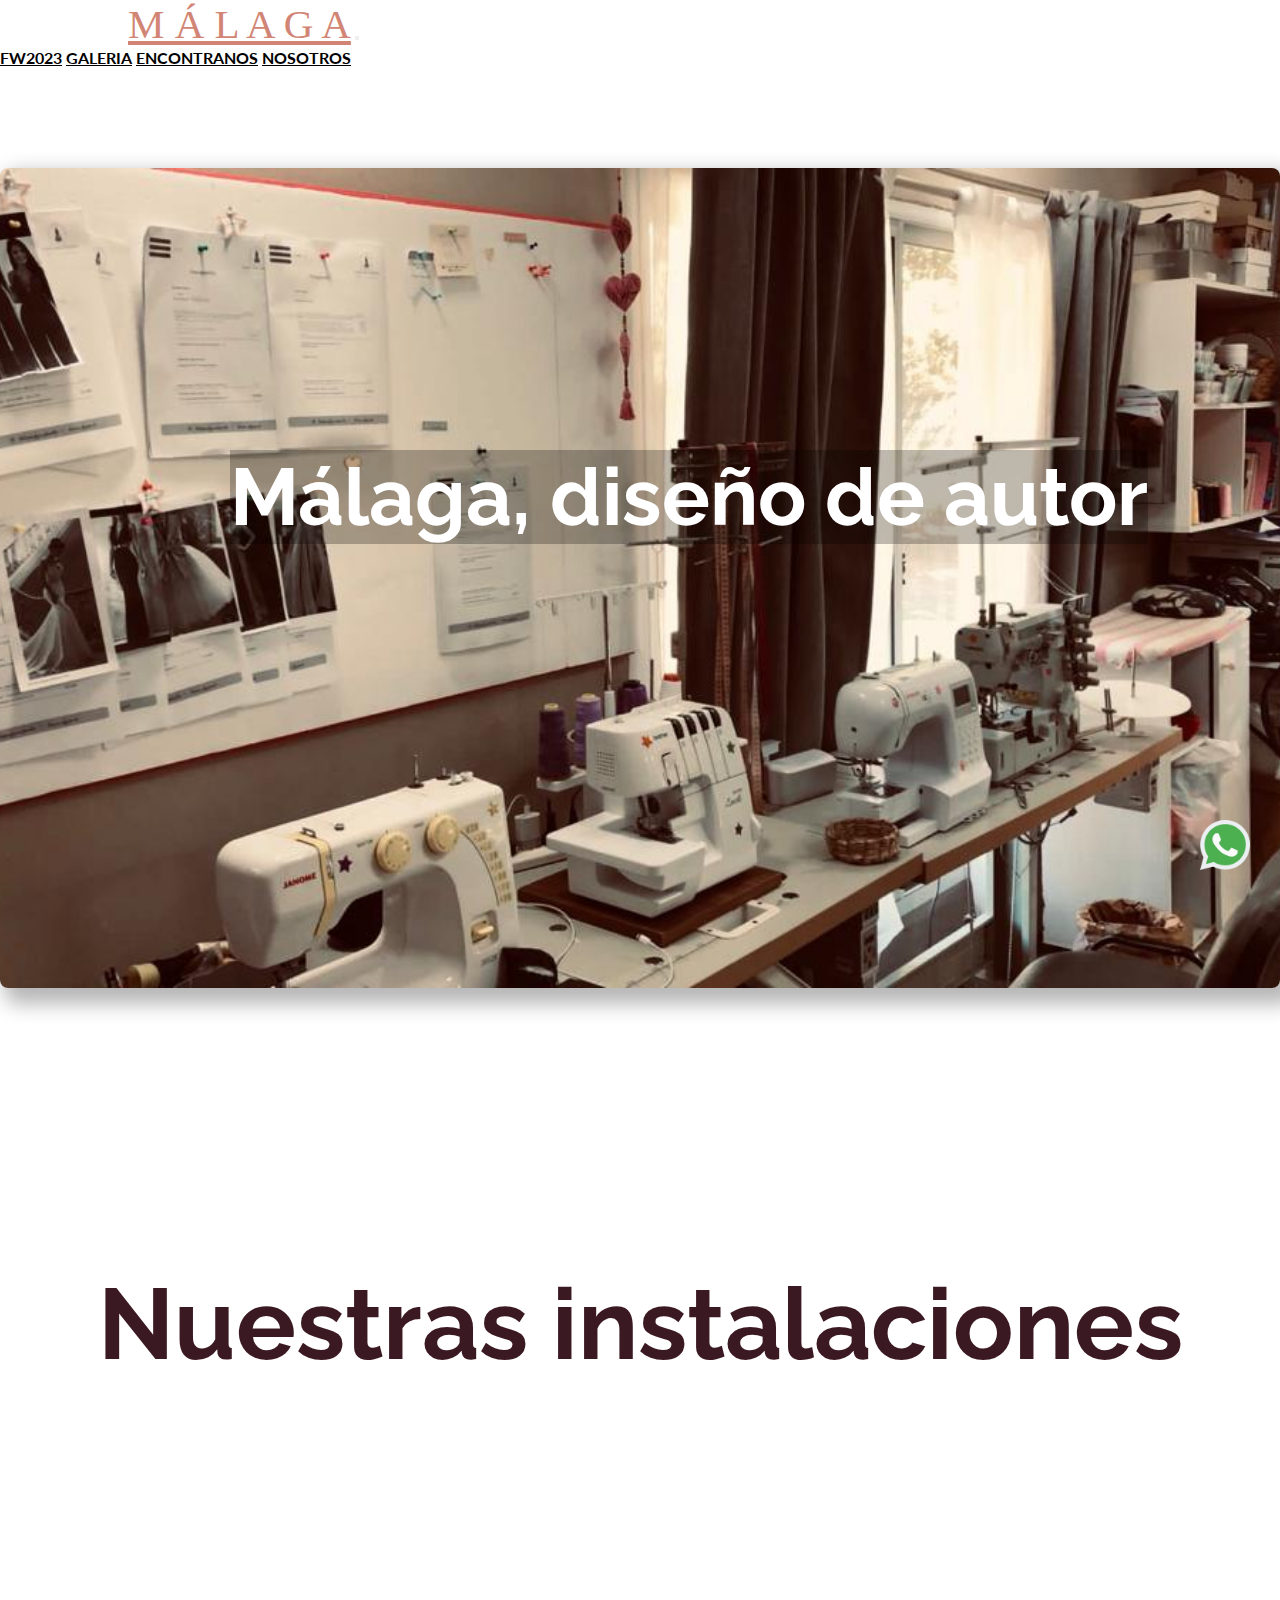
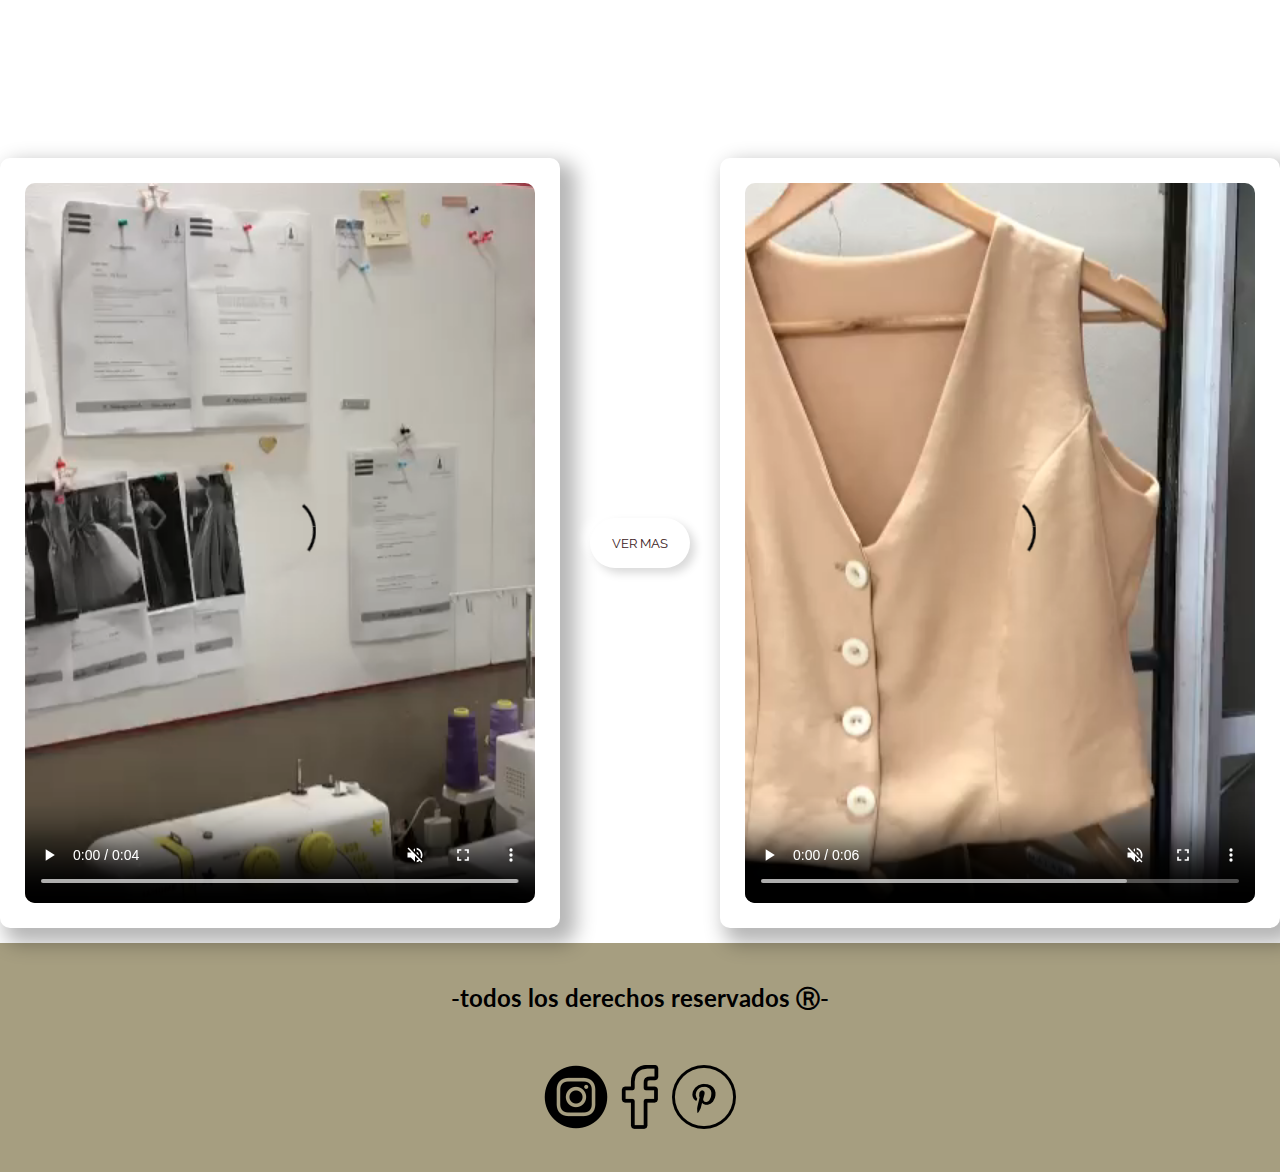
<file: index.html>
<!DOCTYPE html>
<html lang="en">
  <head>
    <meta charset="UTF-8" />
    <meta http-equiv="X-UA-Compatible" content="IE=edge" />
    <meta name="viewport" content="width=device-width, initial-scale=1.0" />
    <!--descripcion del index-->
    <meta name="description" content="Descubre nuestra exclusiva confección de ropa para mujer por pedidos. Diseños personalizados y prendas de alta calidad que se adaptan a tu estilo único. ¡Viste con elegancia y distinción con nuestras creaciones a medida!"> 
    <meta name="keywords" content="confección,ropa, mujer, diseño,  moda, prendas,calidad">
    <!--link bootstrap-->
    <link
      href="https://cdn.jsdelivr.net/npm/bootstrap@5.3.0-alpha3/dist/css/bootstrap.min.css"
      rel="stylesheet"
      integrity="sha384-KK94CHFLLe+nY2dmCWGMq91rCGa5gtU4mk92HdvYe+M/SXH301p5ILy+dN9+nJOZ"
      crossorigin="anonymous"
    />
   
    <link rel="preconnect" href="https://fonts.googleapis.com" />
    <!--fuentes google fonts-->
    <link rel="preconnect" href="https://fonts.googleapis.com" />
    <link rel="preconnect" href="https://fonts.gstatic.com" crossorigin />
    <link
      href="https://fonts.googleapis.com/css2?family=Lato:wght@100;300&family=Raleway:wght@700&display=swap"
      rel="stylesheet"
    />
    <link
      href="https://fonts.googleapis.com/css2?family=Raleway:wght@700&display=swap"
      rel="stylesheet"
    /> <!--link mi css-->
    <link rel="stylesheet" href="css/style.css" />
    <title>Málaga</title>
  </head>
  <body class="container-fluid">
    <header>
      <nav class="navbar navbar-expand-lg nav-reactive fixed-top nav-color">
        <div class="container-fluid">
          <a class="navbar-brand d-flex fs-1 logo-font" href="index.html"
            >M Á L A G A</a
          >
          <button
            class="navbar-toggler"
            type="button"
            data-bs-toggle="collapse"
            data-bs-target="#navbarNavAltMarkup"
            aria-controls="navbarNavAltMarkup"
            aria-expanded="false"
            aria-label="Toggle navigation"
          >
            <span class="navbar-toggler-icon"></span>
          </button>
          <div
            class="collapse navbar-collapse pt-lg-5 menu-list"
            id="navbarNavAltMarkup"
          >
            <div class="navbar-nav ms-lg-auto pages-list">
              <a class="nav-link act fs-3 me-lg-5" href="pages/fw2023.html"
                >FW2023</a
              >
              <a class="nav-link fs-3 me-lg-5" href="pages/galeria.html"
                >GALERIA</a
              >
              <a class="nav-link fs-3 me-lg-5" href="pages/encontranos.html"
                >ENCONTRANOS</a
              >
              <a class="nav-link fs-3 me-lg-5" href="pages/nosotros.html"
                >NOSOTROS</a
              >
            </div>
          </div>
        </div>
      </nav>
    </header>
    <main>
      

      <div class="grid">
        <div class="contenedor">
          <img class="home" src="img/main.jpeg" alt="imagen portada" />
          <h1 class="titulo__principal">Málaga, diseño de autor<h1/>
        </div>

        <div class="titulo__secundario">
          <h2>Nuestras instalaciones</h2>
        </div>

        <div class="contenedor__2">
          <div class="contenedor__2-vid1">
            <video src="video/videomain.mp4" controls playsinline muted alt="video1"></video>
          </div>
          <div class="boton">
            <button class="boton__comprar">
              <a href="pages/galeria.html">VER MAS</a>
            </button>
          </div>
          <div class="contenedor__2-vid2">
            <video
              src="video/videomain2.mp4"
              controls
              playsinline
              muted
              alt="video2"></video>
          </div>
        </div>
      </div>
    </main>

    <footer>
      <h2>-todos los derechos reservados Ⓡ-</h2>

      <div class="redes">
        <a href="https://www.instagram.com/malaga.disenodeautor/"
          ><img src="img/instagram.png" alt="instagram"
        /></a>

        <a href="https://www.facebook.com/profile.php?id=100007400564746"
          ><img src="img/facebook.png" alt="facebook"
        /></a>

        <a href="https://ar.pinterest.com/">
          <img src="img/pinterest.png" alt="pinterest"
        /></a>
      </div>

      <div class="wpp">
        <a
          href="https://web.whatsapp.com/send/?phone=543624279922&text&type=phone_number&app_absent=0"
          ><img src="img/whatsapp.png" alt="whatsapp" />
        </a>
      </div>
    </footer>
    <script
      src="https://cdn.jsdelivr.net/npm/bootstrap@5.3.0-alpha3/dist/js/bootstrap.bundle.min.js"
      integrity="sha384-ENjdO4Dr2bkBIFxQpeoTz1HIcje39Wm4jDKdf19U8gI4ddQ3GYNS7NTKfAdVQSZe"
      crossorigin="anonymous"
    ></script>
  </body>
</html>
</file>
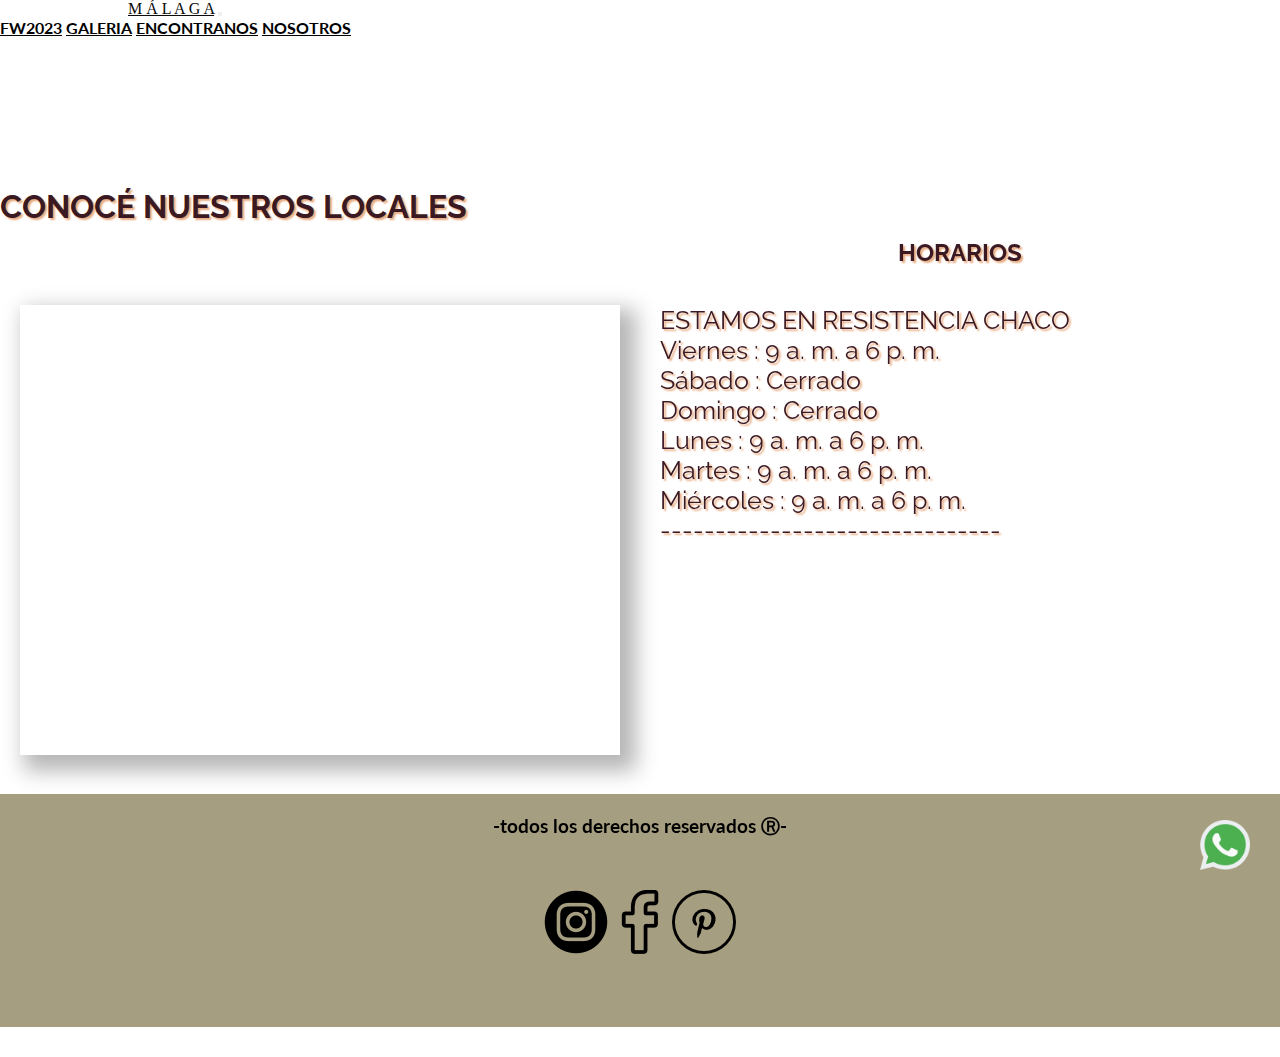
<file: pages/encontranos.html>
<!DOCTYPE html>
<html lang="en">
  <head>
    <meta charset="UTF-8" />
    <meta http-equiv="X-UA-Compatible" content="IE=edge" />
    <meta name="viewport" content="width=device-width, initial-scale=1.0" />
    <!--descripcion de encontranos-->
    <meta
      name="description"
      content="¡Contáctanos y haz realidad tus ideas de moda! En nuestra confección de ropa para mujer por pedidos, estamos aquí para escuchar tus necesidades y crear prendas a medida que reflejen tu estilo único. Ponte en contacto con nuestro equipo de expertos y comienza a diseñar la ropa de tus sueños hoy mismo."
    />
    <meta
      name="keywords"
      content="Contacto, Pedidos, encargo, Servicio, Atención ,cliente ,Información ,Consultas, Pedir "
    />
    <!--link bootstrap-->
    <link
      href="https://cdn.jsdelivr.net/npm/bootstrap@5.3.0-alpha3/dist/css/bootstrap.min.css"
      rel="stylesheet"
      integrity="sha384-KK94CHFLLe+nY2dmCWGMq91rCGa5gtU4mk92HdvYe+M/SXH301p5ILy+dN9+nJOZ"
      crossorigin="anonymous"
    />

    <link rel="preconnect" href="https://fonts.googleapis.com" />
    <!--fuentes google fonts-->
    <link rel="preconnect" href="https://fonts.googleapis.com" />
    <link rel="preconnect" href="https://fonts.gstatic.com" crossorigin />
    <link
      href="https://fonts.googleapis.com/css2?family=Lato:wght@100;300&family=Raleway:wght@700&display=swap"
      rel="stylesheet"
    />
    <link
      href="https://fonts.googleapis.com/css2?family=Raleway:wght@700&display=swap"
      rel="stylesheet"
    />
    <!--link mi css-->
    <link rel="stylesheet" href="../css/style.css" />
    <title>ENCONTRANOS</title>
  </head>
  <body>
    <header>
      <nav class="navbar navbar-expand-lg nav-reactive fixed-top nav-color">
        <div class="container-fluid">
          <a class="navbar-brand d-flex fs-1 logo-font" href="../index.html"
            >M Á L A G A</a
          >
          <button
            class="navbar-toggler"
            type="button"
            data-bs-toggle="collapse"
            data-bs-target="#navbarNavAltMarkup"
            aria-controls="navbarNavAltMarkup"
            aria-expanded="false"
            aria-label="Toggle navigation"
          >
            <span class="navbar-toggler-icon"></span>
          </button>
          <div
            class="collapse navbar-collapse pt-lg-5 menu-list"
            id="navbarNavAltMarkup"
          >
            <div class="navbar-nav ms-lg-auto pages-list">
              <a class="nav-link act fs-3 me-lg-5" href="./fw2023.html"
                >FW2023</a
              >
              <a class="nav-link fs-3 me-lg-5" href="./galeria.html">GALERIA</a>
              <a class="nav-link fs-3 me-lg-5" href="./encontranos.html"
                >ENCONTRANOS</a
              >
              <a class="nav-link fs-3 me-lg-5" href="./nosotros.html"
                >NOSOTROS</a
              >
            </div>
          </div>
        </div>
      </nav>
    </header>
    <main>
      <div class="contenedor__encontranos">
        <div>
          <div class="contenedor__ubic"><h1>CONOCÉ NUESTROS LOCALES</h1></div>
        </div>

        <div class="contenedor__tienda1">
          <iframe
            src="https://www.google.com/maps/embed?pb=!1m18!1m12!1m3!1d8422.410574448868!2d-58.94987575657716!3d-27.432268917632527!2m3!1f0!2f0!3f0!3m2!1i1024!2i768!4f13.1!3m3!1m2!1s0x94450da18d4aa34d%3A0xb440a7768b470a0d!2sC.%20Padre%20Distorto%203548%2C%20Chaco!5e0!3m2!1sen!2sar!4v1682916273226!5m2!1sen!2sar"
            width="600"
            height="450"
            style="border: 0"
            allowfullscreen=""
            loading="lazy"
            referrerpolicy="no-referrer-when-downgrade"
          ></iframe>
        </div>
        <div class="contenedor__horario">
          <h2>HORARIOS</h2>
        </div>

        <div class="contenedor__datos">
          <p>
            ESTAMOS EN RESISTENCIA CHACO<br />
            Viernes : 9 a. m. a 6 p. m.<br />
            Sábado : Cerrado<br />
            Domingo : Cerrado<br />
            Lunes : 9 a. m. a 6 p. m.<br />
            Martes : 9 a. m. a 6 p. m.<br />
            Miércoles : 9 a. m. a 6 p. m.<br />
            -------------------------------
          </p>
        </div>
      </div>
    </main>
    <footer>
      <h3>-todos los derechos reservados Ⓡ-</h3>

      <div class="redes">
        <a href="https://www.instagram.com/malaga.disenodeautor/"
          ><img src="../img/instagram.png" alt="instagram"
        /></a>

        <a href="https://www.facebook.com/profile.php?id=100007400564746"
          ><img src="../img/facebook.png" alt="facebook"
        /></a>

        <a href="https://ar.pinterest.com/">
          <img src="../img/pinterest.png" alt="pinterest"
        /></a>
      </div>

      <div class="wpp">
        <a
          href="https://web.whatsapp.com/send/?phone=543624279922&text&type=phone_number&app_absent=0"
          ><img src="../img/whatsapp.png" alt="whatsapp" />
        </a>
      </div>
    </footer>
    <script
      src="https://cdn.jsdelivr.net/npm/bootstrap@5.3.0-alpha3/dist/js/bootstrap.bundle.min.js"
      integrity="sha384-ENjdO4Dr2bkBIFxQpeoTz1HIcje39Wm4jDKdf19U8gI4ddQ3GYNS7NTKfAdVQSZe"
      crossorigin="anonymous"
    ></script>
  </body>
</html>
</file>
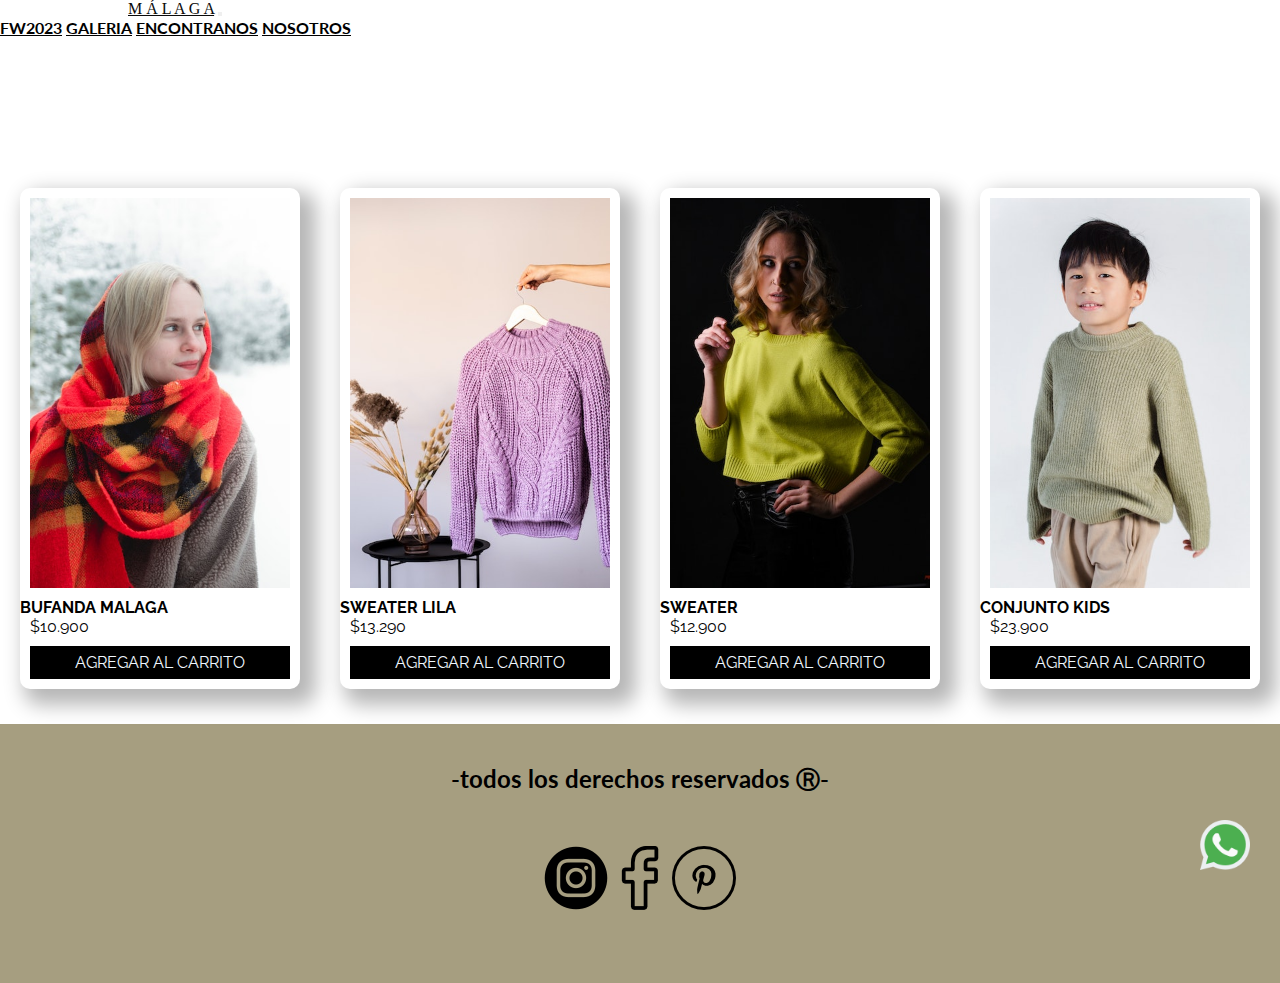
<file: pages/fw2023.html>
<!DOCTYPE html>
<html lang="en">
  <head>
    <meta charset="UTF-8" />
    <meta http-equiv="X-UA-Compatible" content="IE=edge" />
    <meta name="viewport" content="width=device-width, initial-scale=1.0" />
    <meta
      name="description"
      content="Descubre nuestra colección de ropa otoño invierno a medida para mujer. Diseños exclusivos y prendas de alta calidad que te mantendrán elegante y abrigada en las estaciones más frías. Explora nuestros diseños personalizados y realiza tu pedido hoy mismo para lucir con estilo en esta temporada."
    />
    <meta
      name="keywords"
      content="Ropa, otoño, invierno, Moda, estaciones, Diseños  Prendas,  frío, lucir, elegante abrigadas,clima"
    />
    <!--link bootstrap-->
    <link
      href="https://cdn.jsdelivr.net/npm/bootstrap@5.3.0-alpha3/dist/css/bootstrap.min.css"
      rel="stylesheet"
      integrity="sha384-KK94CHFLLe+nY2dmCWGMq91rCGa5gtU4mk92HdvYe+M/SXH301p5ILy+dN9+nJOZ"
      crossorigin="anonymous"
    />

    <!--fuentes google fonts-->
    <link rel="preconnect" href="https://fonts.googleapis.com" />
    <link rel="preconnect" href="https://fonts.googleapis.com" />
    <link rel="preconnect" href="https://fonts.gstatic.com" crossorigin />
    <link
      href="https://fonts.googleapis.com/css2?family=Lato:wght@100;300&family=Raleway:wght@700&display=swap"
      rel="stylesheet"
    />
    <link
      href="https://fonts.googleapis.com/css2?family=Raleway:wght@700&display=swap"
      rel="stylesheet"
    />
    <!--link mi css-->
    <link rel="stylesheet" href="../css/style.css" />
    <title>FW2023</title>
  </head>
  <body class="container-fluid">
    <header>
      <nav class="navbar navbar-expand-lg nav-reactive fixed-top nav-color">
        <div class="container-fluid">
          <a class="navbar-brand d-flex fs-1 logo-font" href="../index.html"
            >M Á L A G A</a
          >
          <button
            class="navbar-toggler"
            type="button"
            data-bs-toggle="collapse"
            data-bs-target="#navbarNavAltMarkup"
            aria-controls="navbarNavAltMarkup"
            aria-expanded="false"
            aria-label="Toggle navigation"
          >
            <span class="navbar-toggler-icon"></span>
          </button>
          <div
            class="collapse navbar-collapse pt-lg-5 menu-list"
            id="navbarNavAltMarkup"
          >
            <div class="navbar-nav ms-lg-auto pages-list">
              <a class="nav-link fs-3 me-lg-5" href="./fw2023.html">FW2023</a>
              <a class="nav-link fs-3 me-lg-5" href="./galeria.html">GALERIA</a>
              <a class="nav-link fs-3 me-lg-5" href="./encontranos.html"
                >ENCONTRANOS</a
              >
              <a class="nav-link fs-3 me-lg-5" href="./nosotros.html"
                >NOSOTROS</a
              >
            </div>
          </div>
        </div>
      </nav>
    </header>
    <main>
      <div class="contenedor__fw">
        <img src="../img/fw1.jpg" alt="Imagen del producto 1" />
        <h4>BUFANDA MALAGA</h4>
        <p class="price">$10.900</p>
        <a href="#" class="comprar__boton">AGREGAR AL CARRITO</a>
      </div>
      <div class="contenedor__fw">
        <img src="../img/fw2.jpg" alt="Imagen del producto 2" />
        <h4>SWEATER LILA</h4>
        <p class="price">$13.290</p>
        <a href="#" class="comprar__boton">AGREGAR AL CARRITO</a>
      </div>
      <div class="contenedor__fw">
        <img src="../img/fw3.jpg" alt="Imagen del producto 3" />
        <h4>SWEATER</h4>
        <p class="price">$12.900</p>
        <a href="#" class="comprar__boton">AGREGAR AL CARRITO</a>
      </div>
      <div class="contenedor__fw">
        <img src="../img/fw4.jpg" alt="Imagen del producto 4" />
        <h4>CONJUNTO KIDS</h4>
        <p class="price">$23.900</p>
        <a href="#" class="comprar__boton">AGREGAR AL CARRITO</a>
      </div>
    </main>
    <footer>
      <h2>-todos los derechos reservados Ⓡ-</h2>

      <div class="redes">
        <a href="https://www.instagram.com/malaga.disenodeautor/"
          ><img src="../img/instagram.png" alt="instagram"
        /></a>

        <a href="https://www.facebook.com/profile.php?id=100007400564746"
          ><img src="../img/facebook.png" alt="facebook"
        /></a>

        <a href="https://ar.pinterest.com/">
          <img src="../img/pinterest.png" alt="pinterest"
        /></a>
      </div>

      <div class="wpp">
        <a
          href="https://web.whatsapp.com/send/?phone=543624279922&text&type=phone_number&app_absent=0"
          ><img src="../img/whatsapp.png" alt="whatsapp" />
        </a>
      </div>
    </footer>
    <script
      src="https://cdn.jsdelivr.net/npm/bootstrap@5.3.0-alpha3/dist/js/bootstrap.bundle.min.js"
      integrity="sha384-ENjdO4Dr2bkBIFxQpeoTz1HIcje39Wm4jDKdf19U8gI4ddQ3GYNS7NTKfAdVQSZe"
      crossorigin="anonymous"
    ></script>
  </body>
</html>
</file>
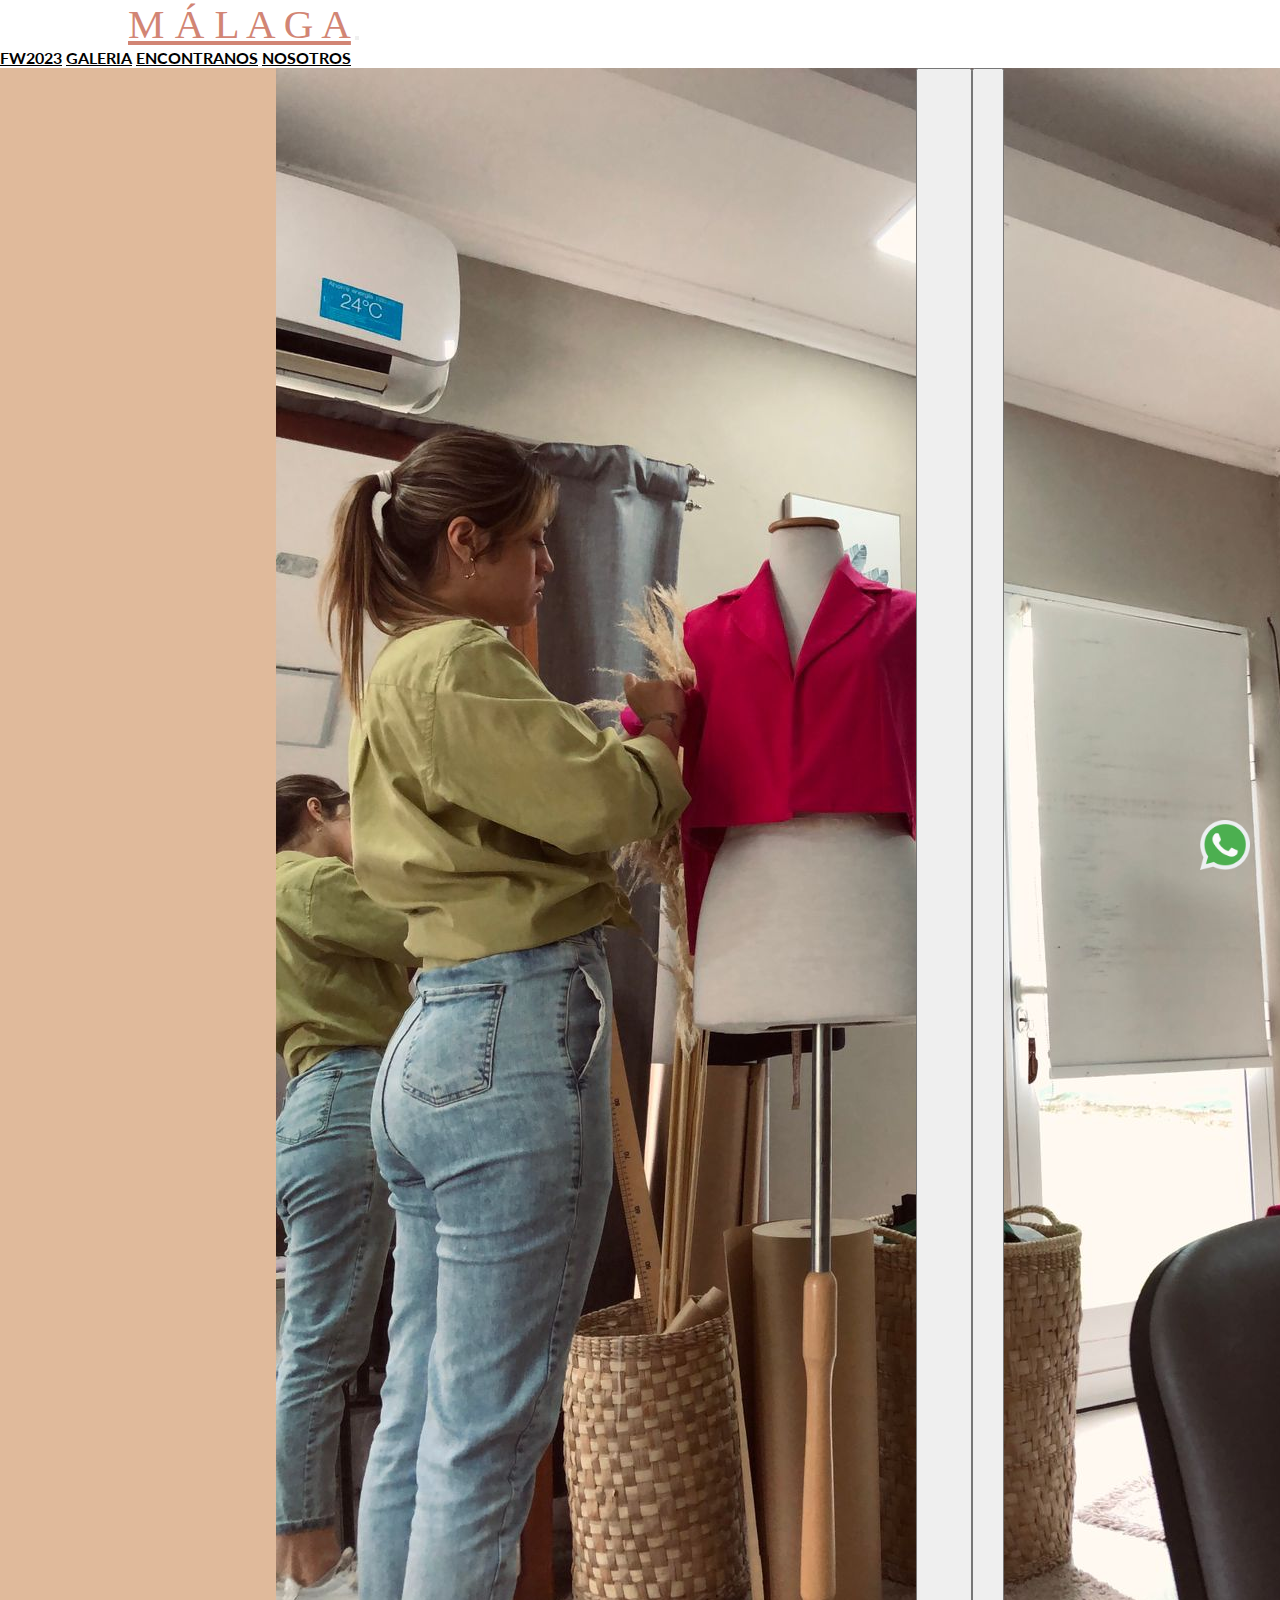
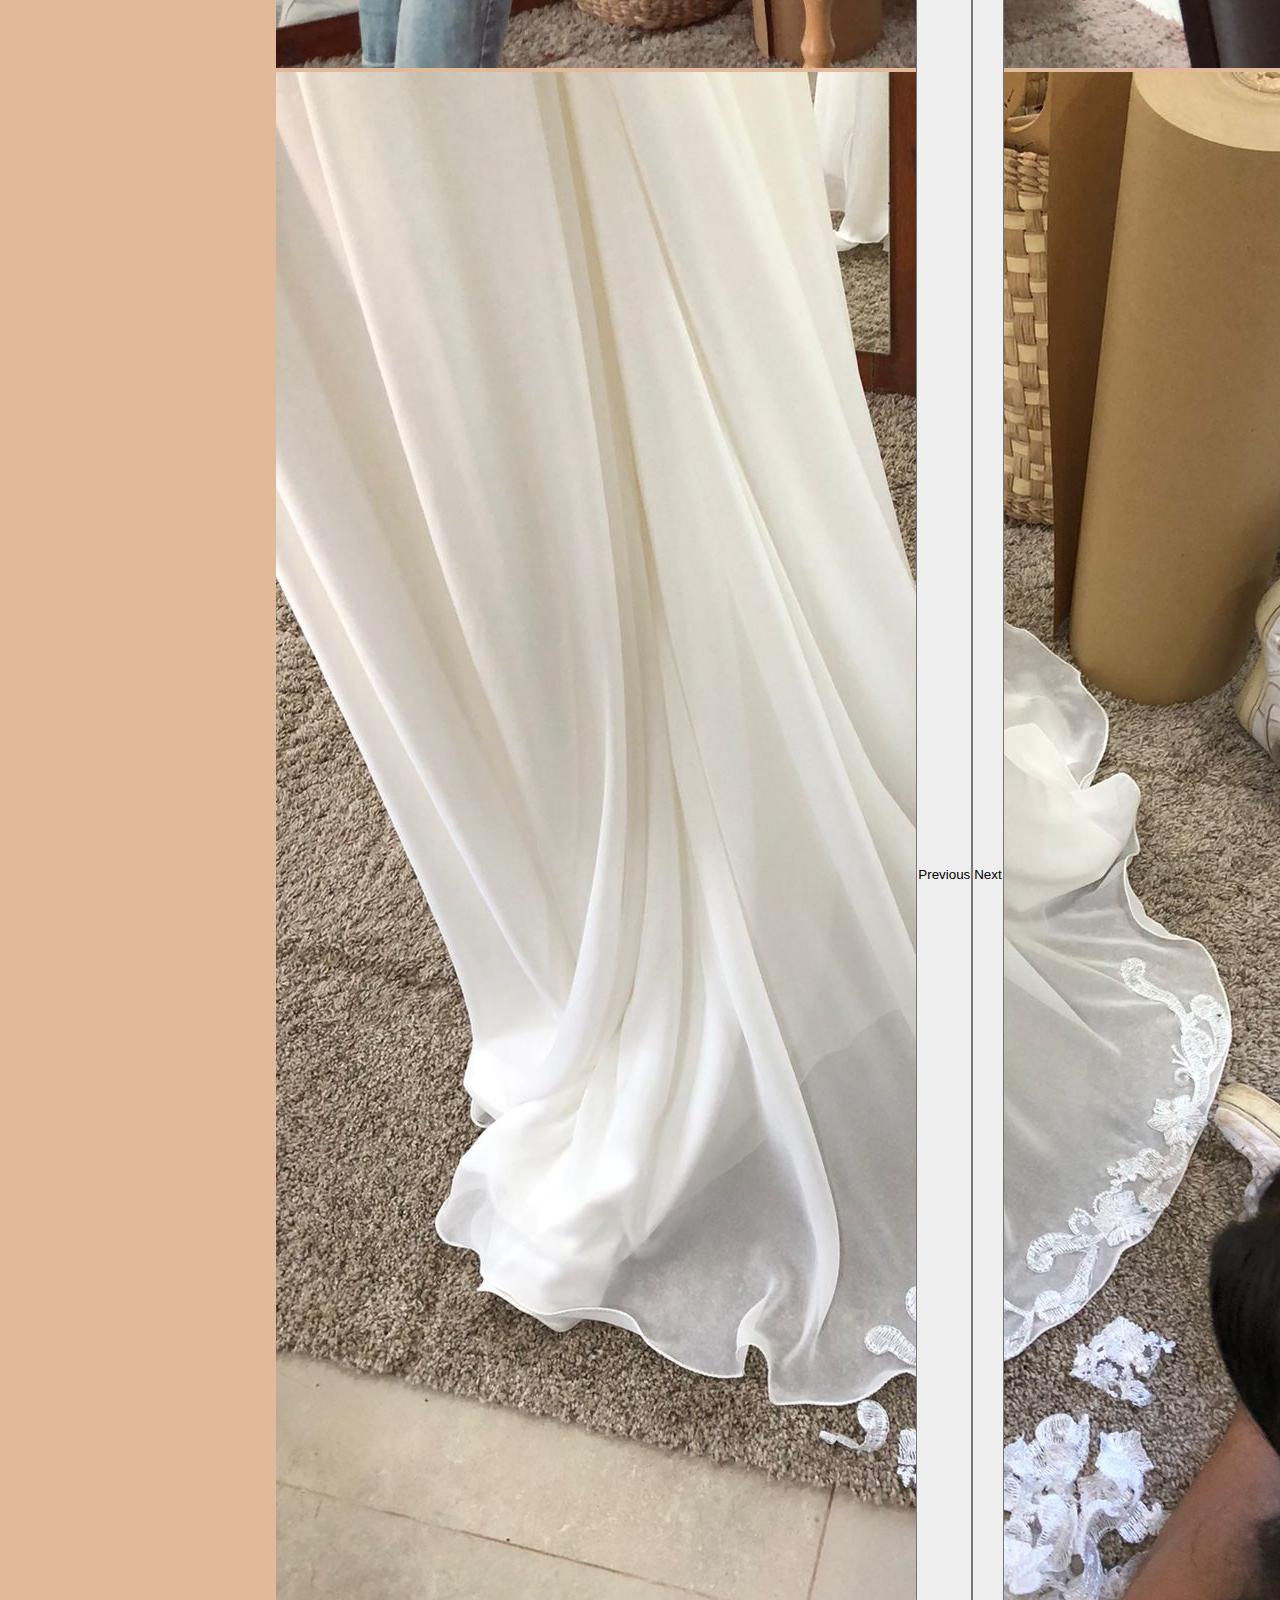
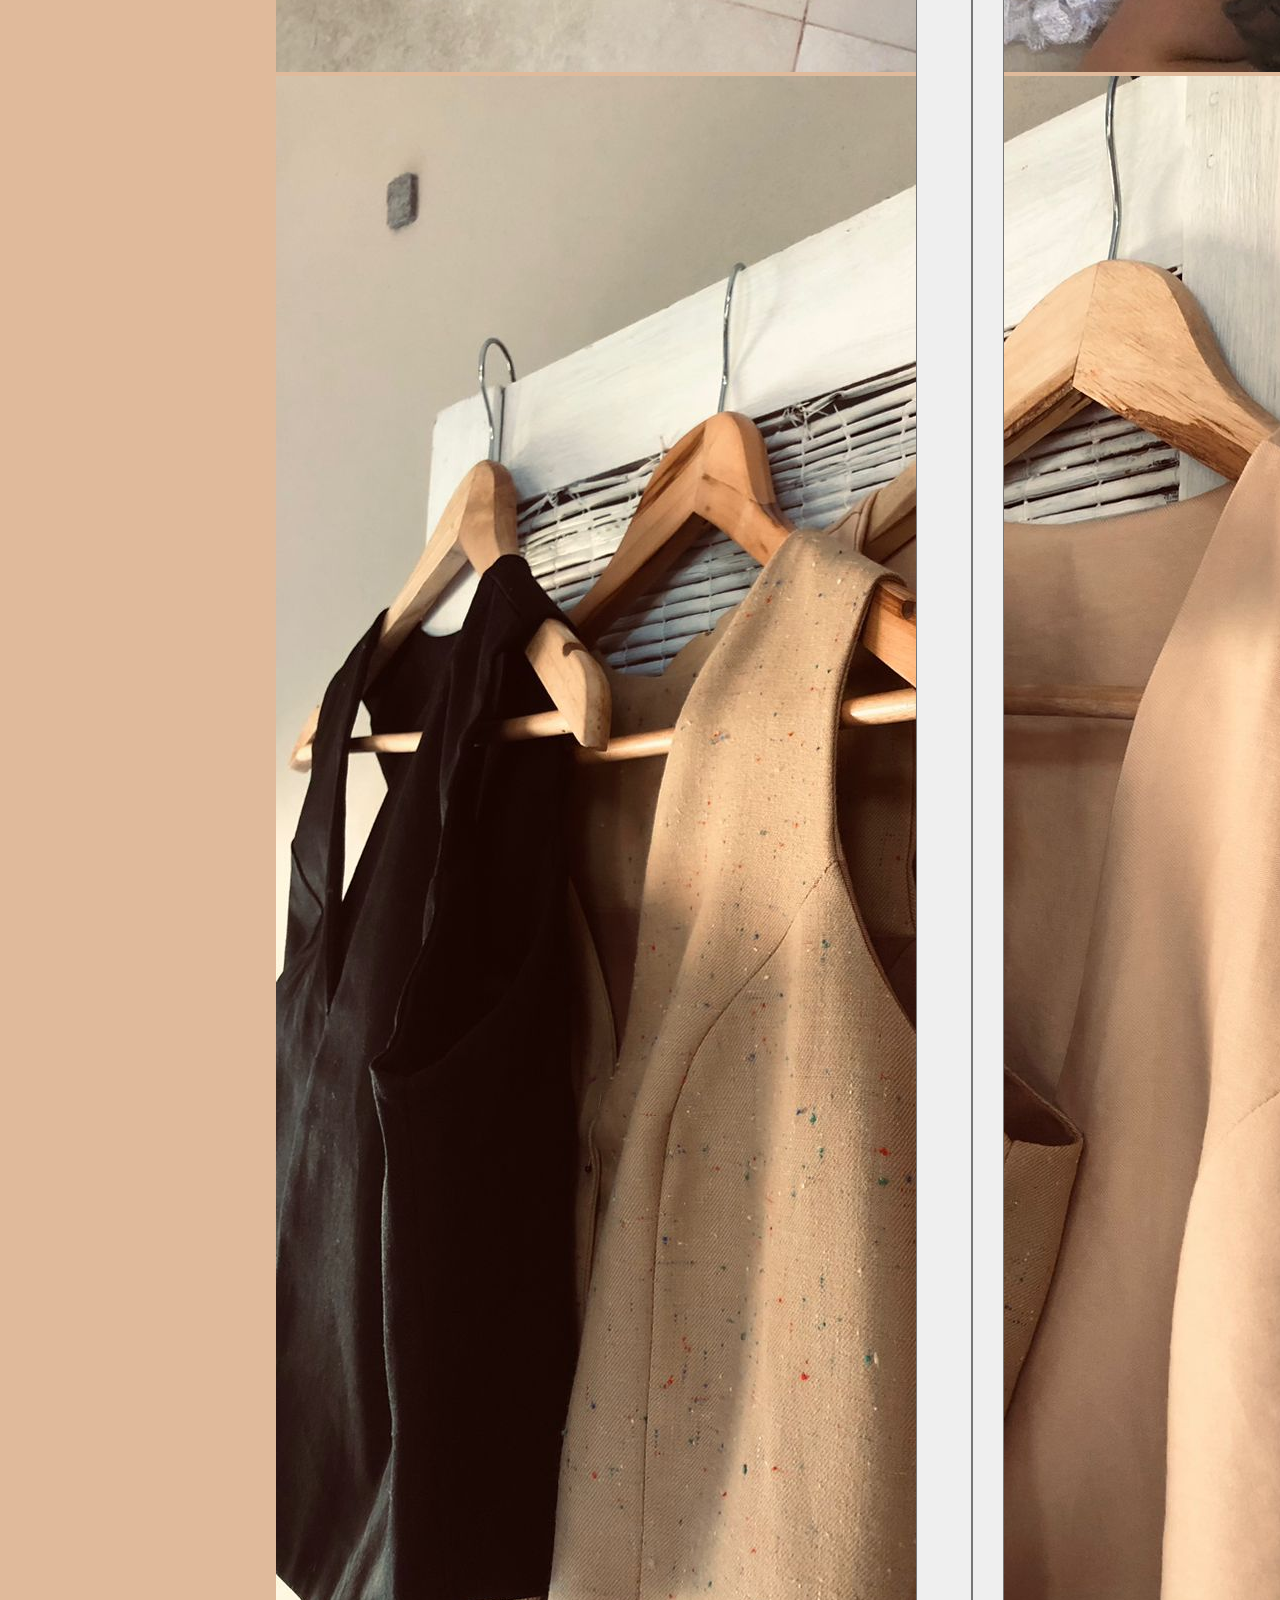
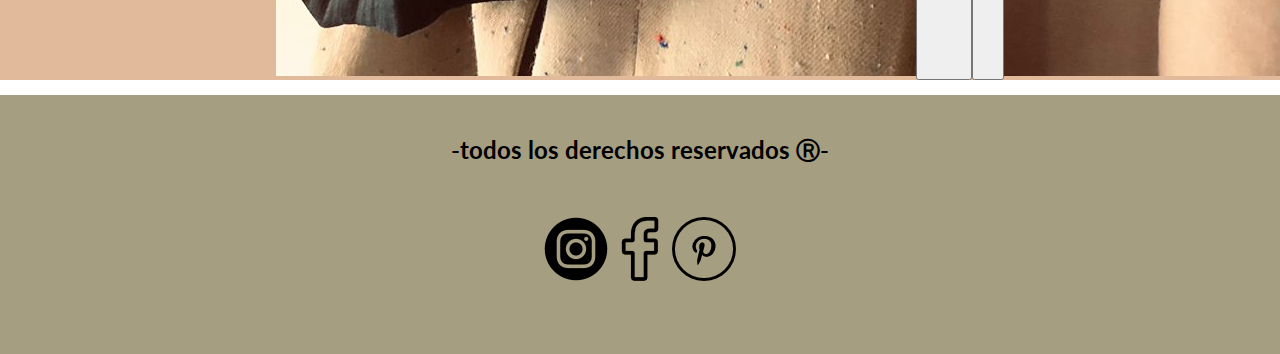
<file: pages/galeria.html>
<!DOCTYPE html>
<html lang="en">
  <head>
    <meta charset="UTF-8" />
    <meta http-equiv="X-UA-Compatible" content="IE=edge" />
    <meta name="viewport" content="width=device-width, initial-scale=1.0" />
    <meta
      name="description"
      content="Explora nuestra galería de fotos y déjate inspirar por nuestros diseños únicos de confección de ropa para mujer por pedidos. Descubre la calidad y la atención al detalle en cada prenda. Desde vestidos elegantes hasta conjuntos modernos, encuentra la inspiración perfecta para tu próximo pedido de moda a medida."
    />
    <meta
      name="keywords"
      content="fotos, imagenes, ropa, trabajo, inspiración, galeria"
    />
    <!--link bootstrap-->
    <link
      href="https://cdn.jsdelivr.net/npm/bootstrap@5.3.0-alpha3/dist/css/bootstrap.min.css"
      rel="stylesheet"
      integrity="sha384-KK94CHFLLe+nY2dmCWGMq91rCGa5gtU4mk92HdvYe+M/SXH301p5ILy+dN9+nJOZ"
      crossorigin="anonymous"
    />
    <!--link mi css-->
    <link rel="stylesheet" href="../css/style.css" />
    <!--fuentes google fonts-->
    <link rel="preconnect" href="https://fonts.googleapis.com" />
    <link rel="preconnect" href="https://fonts.gstatic.com" crossorigin />
    <link
      href="https://fonts.googleapis.com/css2?family=Lato:wght@100;300&family=Raleway:wght@700&display=swap"
      rel="stylesheet"
    />
    <link
      href="https://fonts.googleapis.com/css2?family=Raleway:wght@700&display=swap"
      rel="stylesheet"
    />
    <!--link mi css-->
    <link rel="stylesheet" href="../css/style.css" />
    <title>galería málaga</title>
  </head>
  <body>
    <header>
      <nav class="navbar navbar-expand-lg nav-reactive fixed-top nav-color">
        <div class="container-fluid">
          <a class="navbar-brand d-flex fs-1 logo-font" href="../index.html"
            >M Á L A G A</a
          >
          <button
            class="navbar-toggler"
            type="button"
            data-bs-toggle="collapse"
            data-bs-target="#navbarNavAltMarkup"
            aria-controls="navbarNavAltMarkup"
            aria-expanded="false"
            aria-label="Toggle navigation"
          >
            <span class="navbar-toggler-icon"></span>
          </button>
          <div
            class="collapse navbar-collapse pt-lg-5 menu-list"
            id="navbarNavAltMarkup"
          >
            <div class="navbar-nav ms-lg-auto pages-list">
              <a class="nav-link fs-3 me-lg-5" href="./fw2023.html">FW2023</a>
              <a class="nav-link fs-3 me-lg-5" href="./galeria.html">GALERIA</a>
              <a class="nav-link fs-3 me-lg-5" href="./encontranos.html"
                >ENCONTRANOS</a
              >
              <a class="nav-link fs-3 me-lg-5" href="./nosotros.html"
                >NOSOTROS</a
              >
            </div>
          </div>
        </div>
      </nav>
    </header>
    <main>
      <div id="carouselExample" class="carousel slide carrusel">
        <div class="carousel-inner carrusel-gal">
          <div class="carousel-item active imagen-1">
            <img
              src="../img/galeria1.jpeg"
              class="img-fluid rounded"
              alt="vestido muestra"
            />
          </div>
          <div class="carousel-item imagen-2">
            <img
              src="../img/galeria2.jpeg"
              class="img-fluid"
              alt="vestido muestra"
            />
          </div>
          <div class="carousel-item imagen-3">
            <img
              src="../img/galeria3.jpeg"
              class="img-fluid"
              alt="vestido muestra"
            />
          </div>
        </div>
        <button
          class="carousel-control-prev bg-black"
          type="button"
          data-bs-target="#carouselExample"
          data-bs-slide="prev"
        >
          <span
            class="carousel-control-prev-icon bg-black"
            aria-hidden="true"
          ></span>
          <span class="visually-hidden">Previous</span>
        </button>
        <button
          class="carousel-control-next bg-black link-dark"
          type="button"
          data-bs-target="#carouselExample"
          data-bs-slide="next"
        >
          <span
            class="carousel-control-next-icon bg-black"
            aria-hidden="true"
          ></span>
          <span class="visually-hidden">Next</span>
        </button>
      </div>
    </main>
    <footer>
      <h2>-todos los derechos reservados Ⓡ-</h2>

      <div class="redes">
        <a href="https://www.instagram.com/malaga.disenodeautor/"
          ><img src="../img/instagram.png" alt="instagram"
        /></a>

        <a href="https://www.facebook.com/profile.php?id=100007400564746"
          ><img src="../img/facebook.png" alt="facebook"
        /></a>

        <a href="https://ar.pinterest.com/">
          <img src="../img/pinterest.png" alt="pinterest"
        /></a>
      </div>

      <div class="wpp">
        <a
          href="https://web.whatsapp.com/send/?phone=543624279922&text&type=phone_number&app_absent=0"
          ><img src="../img/whatsapp.png" alt="whatsapp" />
        </a>
      </div>
    </footer>

    <script
      src="https://cdn.jsdelivr.net/npm/bootstrap@5.3.0-alpha3/dist/js/bootstrap.bundle.min.js"
      integrity="sha384-ENjdO4Dr2bkBIFxQpeoTz1HIcje39Wm4jDKdf19U8gI4ddQ3GYNS7NTKfAdVQSZe"
      crossorigin="anonymous"
    ></script>
  </body>
</html>
</file>
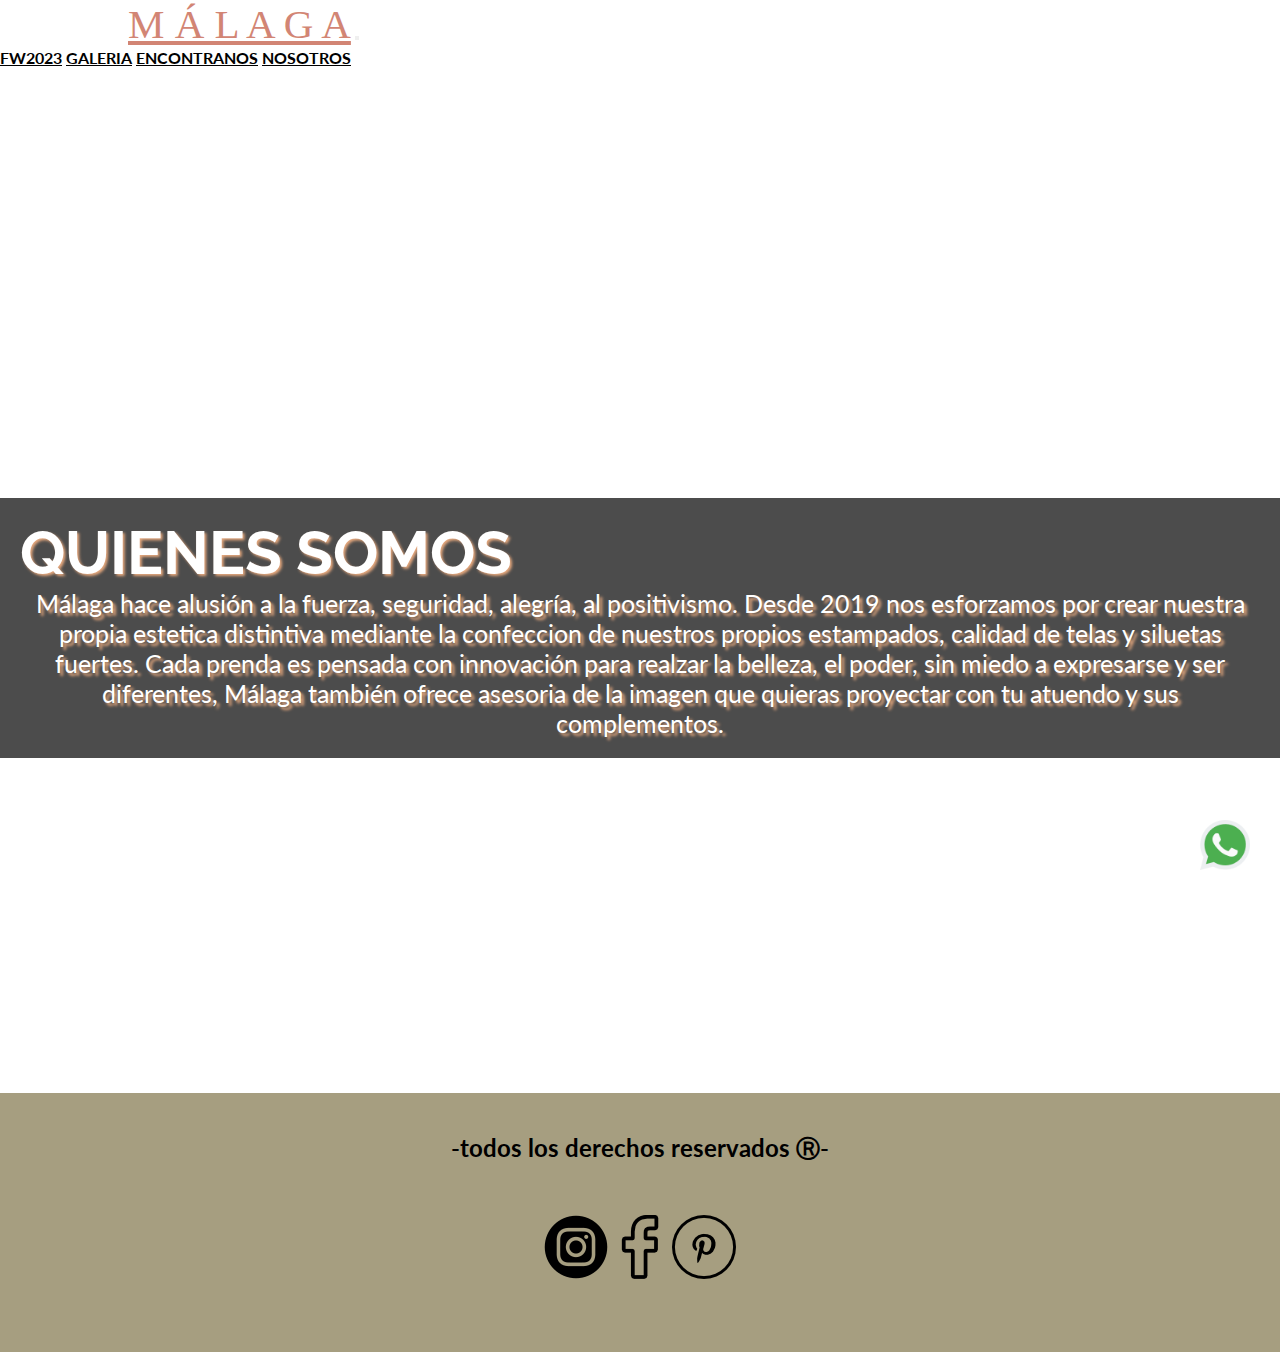
<file: pages/nosotros.html>
<!DOCTYPE html>
<html lang="en">
  <head>
    <meta charset="UTF-8" />
    <meta http-equiv="X-UA-Compatible" content="IE=edge" />
    <meta name="viewport" content="width=device-width, initial-scale=1.0" />
    <!--link bootstrap-->
    <link
      href="https://cdn.jsdelivr.net/npm/bootstrap@5.3.0-alpha3/dist/css/bootstrap.min.css"
      rel="stylesheet"
      integrity="sha384-KK94CHFLLe+nY2dmCWGMq91rCGa5gtU4mk92HdvYe+M/SXH301p5ILy+dN9+nJOZ"
      crossorigin="anonymous"
    />
    <meta
      name="description"
      content="Descubre nuestra historia en MÁLAGA, donde la fuerza, la seguridad y la alegría se entrelazan. Desde 2019, nos hemos esforzado por crear nuestra propia estética distintiva mediante la confección de nuestros propios estampados, la calidad de nuestras telas y las siluetas fuertes. Cada prenda está diseñada con innovación para realzar la belleza y el poder, alentando a expresarse sin miedo y ser diferentes. En MÁLAGA, también ofrecemos asesoría de imagen para proyectar la imagen que desees con tu atuendo y sus complementos."
    />
    <meta
      name="keywords"
      content="Estética, Historia, ropa,  telas, Innovación, autenticidad, Asesoría, moda"
    />
    <!--link mi css-->
    <link rel="stylesheet" href="../css/style.css" />
    <link rel="preconnect" href="https://fonts.googleapis.com" />
    <!--fuentes google fonts-->
    <link rel="preconnect" href="https://fonts.googleapis.com" />
    <link rel="preconnect" href="https://fonts.gstatic.com" crossorigin />
    <link
      href="https://fonts.googleapis.com/css2?family=Lato:wght@100;300&family=Raleway:wght@700&display=swap"
      rel="stylesheet"
    />
    <link
      href="https://fonts.googleapis.com/css2?family=Raleway:wght@700&display=swap"
      rel="stylesheet"
    />
    <!--link mi css-->
    <link rel="stylesheet" href="../css/style.css" />
    <title>ENCONTRANOS</title>
  </head>
  <body>
    <header>
      <nav class="navbar navbar-expand-lg nav-reactive fixed-top nav-color">
        <div class="container-fluid">
          <a class="navbar-brand d-flex fs-1 logo-font" href="../index.html"
            >M Á L A G A</a
          >
          <button
            class="navbar-toggler"
            type="button"
            data-bs-toggle="collapse"
            data-bs-target="#navbarNavAltMarkup"
            aria-controls="navbarNavAltMarkup"
            aria-expanded="false"
            aria-label="Toggle navigation"
          >
            <span class="navbar-toggler-icon"></span>
          </button>
          <div
            class="collapse navbar-collapse pt-lg-5 menu-list"
            id="navbarNavAltMarkup"
          >
            <div class="navbar-nav ms-lg-auto pages-list">
              <a class="nav-link act fs-3 me-lg-5" href="./fw2023.html"
                >FW2023</a
              >
              <a class="nav-link fs-3 me-lg-5" href="./galeria.html">GALERIA</a>
              <a class="nav-link fs-3 me-lg-5" href="./encontranos.html"
                >ENCONTRANOS</a
              >
              <a class="nav-link fs-3 me-lg-5" href="./nosotros.html"
                >NOSOTROS</a
              >
            </div>
          </div>
        </div>
      </nav>
    </header>
    <main>
      <div class="nos__contenedor">
        <div class="nos__content">
          <h1>QUIENES SOMOS</h1>
          <p>
            Málaga hace alusión a la fuerza, seguridad, alegría, al positivismo.
            Desde 2019 nos esforzamos por crear nuestra propia estetica
            distintiva mediante la confeccion de nuestros propios estampados,
            calidad de telas y siluetas fuertes. Cada prenda es pensada con
            innovación para realzar la belleza, el poder, sin miedo a expresarse
            y ser diferentes, Málaga también ofrece asesoria de la imagen que
            quieras proyectar con tu atuendo y sus complementos.
          </p>
        </div>
      </div>
    </main>
    <footer>
      <h2>-todos los derechos reservados Ⓡ-</h2>

      <div class="redes">
        <a href="https://www.instagram.com/malaga.disenodeautor/"
          ><img src="../img/instagram.png" alt="instagram"
        /></a>

        <a href="https://www.facebook.com/profile.php?id=100007400564746"
          ><img src="../img/facebook.png" alt="facebook"
        /></a>

        <a href="https://ar.pinterest.com/">
          <img src="../img/pinterest.png" alt="pinterest"
        /></a>
      </div>

      <div class="wpp">
        <a
          href="https://web.whatsapp.com/send/?phone=543624279922&text&type=phone_number&app_absent=0"
          ><img src="../img/whatsapp.png" alt="whatsapp" />
        </a>
      </div>
    </footer>
    <script
      src="https://cdn.jsdelivr.net/npm/bootstrap@5.3.0-alpha3/dist/js/bootstrap.bundle.min.js"
      integrity="sha384-ENjdO4Dr2bkBIFxQpeoTz1HIcje39Wm4jDKdf19U8gI4ddQ3GYNS7NTKfAdVQSZe"
      crossorigin="anonymous"
    ></script>
  </body>
</html>
</file>
<file: css/style.css>
/*hoja de estilo para smartphone*/
/*reset*/
* {
  margin: 0;
  padding: 0;
  box-sizing: border-box; }

/*modificaciones a nav de bootstrap nesting*/
.nav-color {
  background-color: white; }
  .nav-color .pages-list a {
    font-family: lato;
    font-weight: bold;
    color: black; }

.pages-list a:hover {
  color: #d28574; }

.logo-font {
  color: #0a0a0a;
  padding-left: 8rem;
  font-family: lato light 300; }

.logo-font:hover {
  font-size: 41px !important;
  color: #d28574; }

/*main*/
.grid div video {
  background-color: #fff;
  width: 100%;
  height: 100%;
  object-fit: cover; }

.titulo__principal {
  color: white;
  font-family: raleway;
  font-size: 30px;
  display: flex;
  position: absolute;
  left: 20%;
  top: 20%; }

.home {
  box-shadow: 10px 10px 20px 6px rgba(0, 0, 0, 0.29);
  -webkit-box-shadow: 10px 10px 20px 6px rgba(0, 0, 0, 0.29);
  -moz-box-shadow: 10px 10px 20px 6px rgba(0, 0, 0, 0.29);
  margin-top: 100px;
  width: 100%;
  height: 100%;
  object-fit: cover; }

.titulo__secundario h2 {
  color: #3b1922;
  display: flex;
  margin-top: 50px;
  font-size: 50px;
  font-family: raleway;
  text-align: center; }

.contenedor__2 {
  margin-top: 50px; }
  .contenedor__2 .contenedor__2-vid1 {
    box-shadow: 10px 10px 20px 6px rgba(0, 0, 0, 0.29);
    -webkit-box-shadow: 10px 10px 20px 6px rgba(0, 0, 0, 0.29);
    -moz-box-shadow: 10px 10px 20px 6px rgba(0, 0, 0, 0.29);
    border-radius: 10px; }
    .contenedor__2 .contenedor__2-vid1 video {
      padding: 25px;
      border-radius: 35px; }
  .contenedor__2 .contenedor__2-vid2 {
    box-shadow: 10px 10px 20px 6px rgba(0, 0, 0, 0.29);
    -webkit-box-shadow: 10px 10px 20px 6px rgba(0, 0, 0, 0.29);
    -moz-box-shadow: 10px 10px 20px 6px rgba(0, 0, 0, 0.29);
    border-radius: 10px; }
    .contenedor__2 .contenedor__2-vid2 video {
      padding: 25px;
      border-radius: 35px; }

/*boton de comprar nesting*/
.boton {
  display: flex;
  justify-content: center;
  background-color: rgba(255, 0, 0, 0);
  margin: 30px;
  position: static;
  top: 200px;
  left: 200px; }
  .boton .boton__comprar {
    border: none;
    width: 100px;
    height: 50px;
    border-radius: 50px;
    background: #ffffff;
    box-shadow: 5px 5px 10px #d9d9d9, -5px -5px 10px #ffffff;
    transition: all 1s; }
  .boton a {
    color: #3b1922;
    font-family: raleway;
    text-decoration: none; }

.boton__comprar:hover {
  border-radius: 50px;
  background: #ffffff;
  box-shadow: -5px -5px 10px #d9d9d9, 5px 5px 10px #ffffff;
  transition: all 1s; }

/*estilos y maquetado de footer mobile*/
footer {
  padding: 10px;
  margin-top: 15px;
  background-color: #a69e80;
  font-family: lato;
  text-align: center; }
  footer .redes {
    display: flex;
    justify-content: center;
    margin: 50px; }
  footer .wpp img {
    width: 50px;
    display: flex;
    position: fixed;
    bottom: 30px;
    right: 30px;
    z-index: 900; }

@media screen and (min-width: 600px) {
  .titulo__principal {
    background-color: #00000040;
    font-size: 50px;
    left: 25%;
    top: 30%; } }

@media screen and (min-width: 1024px) {
  .grid {
    display: grid;
    grid-template-columns: repeat(1, 1fr);
    grid-template-rows: repeat(3, 1fr);
    grid-template-areas: "img img" "txt txt" "vid vid"; }
  .contenedor {
    display: flex;
    grid-area: img;
    justify-content: center;
    object-fit: cover; }
    .contenedor .titulo__principal {
      font-size: 80px;
      left: 18%;
      top: 50%; }
  .home {
    display: flex;
    border-radius: 0.5rem; }
  .titulo__secundario {
    grid-area: txt;
    display: flex;
    justify-content: center;
    align-items: center; }
    .titulo__secundario h2 {
      font-size: 100px; }
  /*contenedores de video*/
  .contenedor__2 {
    grid-area: vid;
    display: flex; }
    .contenedor__2 .contenedor__2-vid1 {
      width: 100%;
      height: 100%;
      object-fit: cover; }
    .contenedor__2 .contenedor__2-vid2 {
      width: 100%;
      height: 100%;
      object-fit: cover; }
    .contenedor__2 .boton {
      display: flex;
      position: inherit;
      align-self: center; }
  main {
    display: flex; }
  /*footer desktop*/
  footer {
    padding: 20px; }
  footer h2,
  .redes {
    margin: 20px;
    color: black;
    justify-content: center; } }

/*maquetado fw mobile*/
.contenedor__fw {
  box-shadow: 10px 10px 20px 6px rgba(0, 0, 0, 0.29);
  -webkit-box-shadow: 10px 10px 20px 6px rgba(0, 0, 0, 0.29);
  -moz-box-shadow: 10px 10px 20px 6px rgba(0, 0, 0, 0.29);
  border-radius: 10px;
  display: flex;
  flex-direction: column;
  margin: 20px;
  font-family: raleway;
  align-items: center; }
  .contenedor__fw img {
    width: 300px;
    height: auto;
    padding: 10px; }
  .contenedor__fw h3,
  .contenedor__fw p {
    margin-left: 10px;
    font-family: raleway; }
  .contenedor__fw .comprar__boton {
    margin: 10px;
    text-align: center;
    border: solid 2px black;
    text-decoration: none;
    color: aliceblue;
    background-color: black;
    padding: 5px; }
  .contenedor__fw .comprar__boton:hover {
    background-color: rgba(255, 255, 255, 0.027);
    color: black; }

/*maquetado tablet*/
@media screen and (min-width: 600px) {
  .contenedor__fw {
    display: inline-block; } }

/*fw2023 desktop*/
@media screen and (min-width: 1024px) {
  .contenedor__fw {
    margin-top: 150px;
    display: grid;
    grid-template-columns: repeat(auto-fit, minmax(300px), 1fr); }
    .contenedor__fw img {
      width: 100%;
      height: auto; } }

/*galeria desktop boostrap se adapta a todos los dispositivos */
.carrusel {
  background-color: #e0ba9b; }

@media screen and (min-width: 1024px) {
  .carrusel {
    display: flex;
    width: 100%;
    justify-content: center; }
  .carrusel-gal,
  .imagen1,
  .imagen2,
  .imagen3 {
    width: 50%;
    height: auto; } }

.contenedor__encontranos {
  display: grid;
  grid-template-columns: 1fr;
  grid-template-rows: 0.2fr 1fr 0.2fr; }
  .contenedor__encontranos .contenedor__ubic {
    color: #3b1922;
    text-shadow: 2px 2px 2px #e7a97e;
    font-family: raleway;
    margin-top: 150px; }
  .contenedor__encontranos .contenedor__tienda1 {
    margin: 20px; }
    .contenedor__encontranos .contenedor__tienda1 iframe {
      box-shadow: 10px 10px 20px 6px rgba(0, 0, 0, 0.29);
      -webkit-box-shadow: 10px 10px 20px 6px rgba(0, 0, 0, 0.29);
      -moz-box-shadow: 10px 10px 20px 6px rgba(0, 0, 0, 0.29);
      width: 100%; }
  .contenedor__encontranos .contenedor__datos {
    color: #3b1922;
    text-shadow: 2px 2px 2px #e7a97e;
    font-family: raleway; }
  .contenedor__encontranos .contenedor__horario {
    color: #3b1922;
    text-shadow: 2px 2px 2px #e7a97e;
    font-family: raleway; }

@media screen and (min-width: 1024px) {
  /* estilos encontranos desktop*/
  .contenedor__encontranos {
    width: 100%;
    display: grid;
    grid-template-columns: 1fr 1fr;
    grid-template-rows: 0.5fr 1fr; }
    .contenedor__encontranos .contenedor__ubic {
      grid-column: 1/3;
      grid-row: 1/2; }
    .contenedor__encontranos .contenedor__tienda1 {
      grid-column: 1/2; }
    .contenedor__encontranos .contenedor__horario {
      display: flex;
      grid-column: 2/3;
      grid-row: 1/2;
      margin-top: 200px;
      justify-content: center; }
    .contenedor__encontranos .contenedor__datos {
      font-size: 25px;
      margin: 20px; } }

/*nosotros style*/
.nos__contenedor {
  margin-top: 70px;
  display: flex;
  justify-content: center;
  align-items: center;
  height: 100vh;
  background-image: url("https://images.pexels.com/photos/3965543/pexels-photo-3965543.jpeg?auto=compress&cs=tinysrgb&w=1260&h=750&dpr=1");
  background-size: cover; }
  .nos__contenedor .nos__content {
    background-color: rgba(0, 0, 0, 0.5);
    color: white;
    text-align: center;
    padding: 20px; }
    .nos__contenedor .nos__content h1 {
      text-shadow: 2px 2px 3px #e7a97e;
      font-family: raleway; }
    .nos__contenedor .nos__content p {
      font-family: lato;
      font-size: 20px;
      text-shadow: 3px 3px 3px #e7a97e; }

@media screen and (min-width: 1024px) {
  /*nosotros style desktop*/
  .nos__contenedor {
    display: flex;
    margin-top: 110px; }
    .nos__contenedor .nos__content {
      background-color: rgba(0, 0, 0, 0.7); }
      .nos__contenedor .nos__content h1 {
        text-align: start;
        font-size: 60px; }
      .nos__contenedor .nos__content p {
        font-size: 25px; } }
</file>
